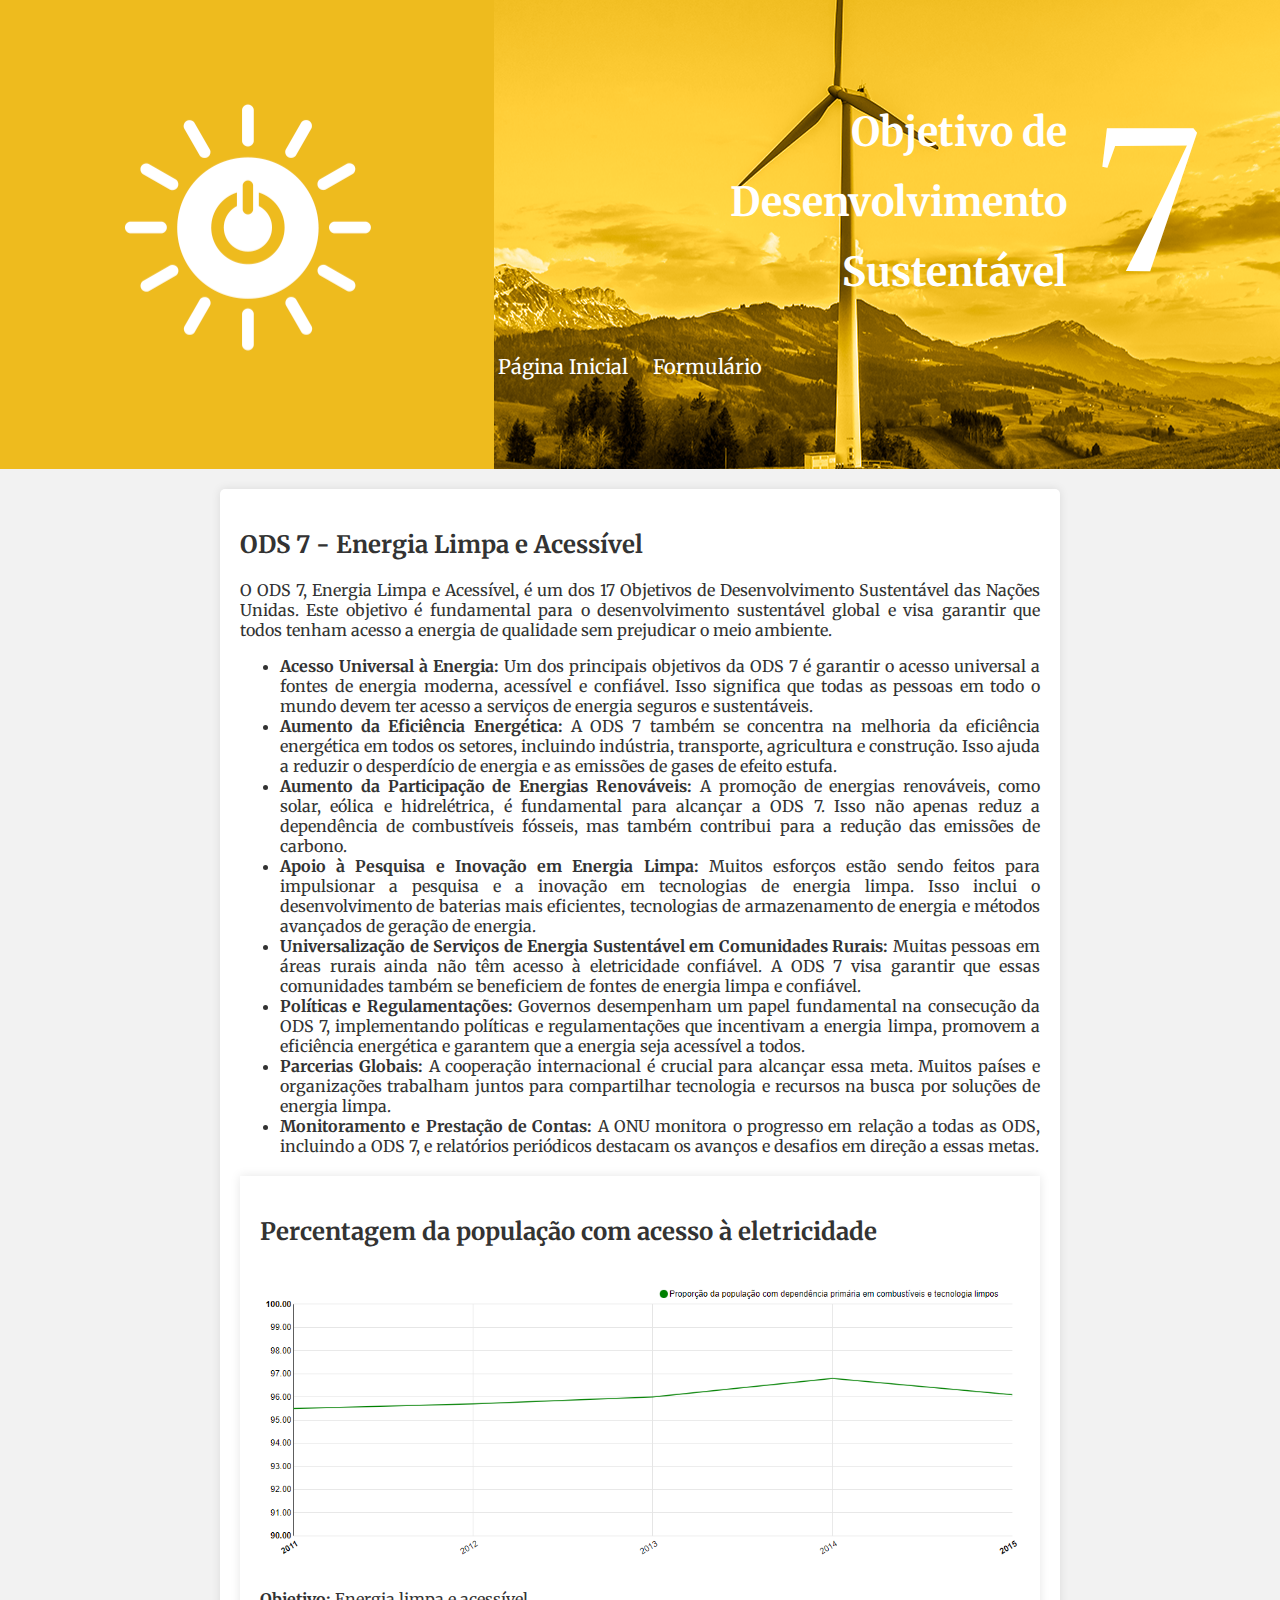
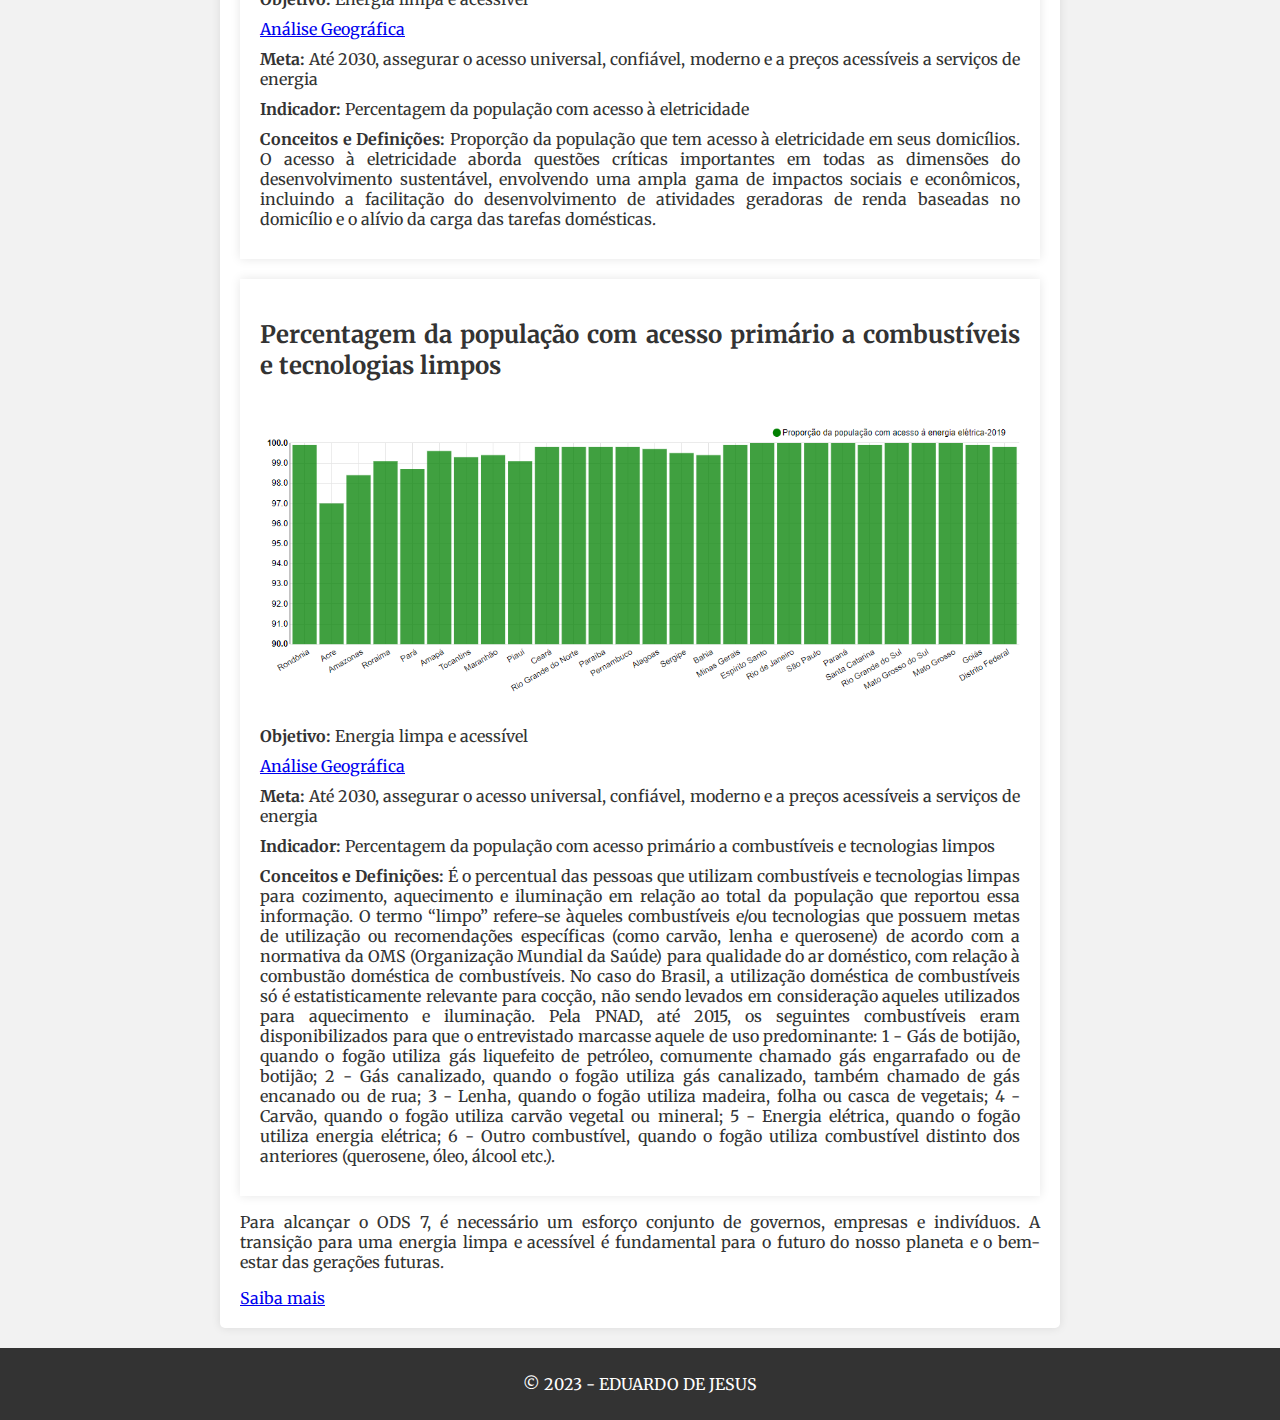
<file: index.html>
<!DOCTYPE html>
<html lang="pt">
<head>
    <meta charset="UTF-8">
    <meta name="viewport" content="width=device-width, initial-scale=1.0">
    <link rel="stylesheet" href="styles.css">
    <link href="https://fonts.googleapis.com/css?family=Merriweather&display=swap" rel="stylesheet">
    <title>ODS 7 - Energia Limpa e Acessível</title>
</head>
<body>
    <header>
        <div class="title-container">
            <h1>
                <span class="top">Objetivo de</span>
                <span class="middle">Desenvolvimento</span>
                <span class="bottom">Sustentável</span>
            </h1>
            <div class="big-number">7</div>
        </div>
        <nav>

            <ul>
                
                <li><a href="index.html">Página Inicial</a></li>
                <li><a href="form.html">Formulário</a></li>
                
            </ul>
        </nav>
    </header>

    <main>
        <section class="information">
            <h2>ODS 7 - Energia Limpa e Acessível</h2>
            <p>O ODS 7, Energia Limpa e Acessível, é um dos 17 Objetivos de Desenvolvimento Sustentável das Nações Unidas. Este objetivo é fundamental para o desenvolvimento sustentável global e visa garantir que todos tenham acesso a energia de qualidade sem prejudicar o meio ambiente.</p>
            <ul>
                <li><strong>Acesso Universal à Energia:</strong> Um dos principais objetivos da ODS 7 é garantir o acesso universal a fontes de energia moderna, acessível e confiável. Isso significa que todas as pessoas em todo o mundo devem ter acesso a serviços de energia seguros e sustentáveis.</li>
                <li><strong>Aumento da Eficiência Energética:</strong> A ODS 7 também se concentra na melhoria da eficiência energética em todos os setores, incluindo indústria, transporte, agricultura e construção. Isso ajuda a reduzir o desperdício de energia e as emissões de gases de efeito estufa.</li>
                <li><strong>Aumento da Participação de Energias Renováveis:</strong> A promoção de energias renováveis, como solar, eólica e hidrelétrica, é fundamental para alcançar a ODS 7. Isso não apenas reduz a dependência de combustíveis fósseis, mas também contribui para a redução das emissões de carbono.</li>
                <li><strong>Apoio à Pesquisa e Inovação em Energia Limpa:</strong> Muitos esforços estão sendo feitos para impulsionar a pesquisa e a inovação em tecnologias de energia limpa. Isso inclui o desenvolvimento de baterias mais eficientes, tecnologias de armazenamento de energia e métodos avançados de geração de energia.</li>
                <li><strong>Universalização de Serviços de Energia Sustentável em Comunidades Rurais:</strong> Muitas pessoas em áreas rurais ainda não têm acesso à eletricidade confiável. A ODS 7 visa garantir que essas comunidades também se beneficiem de fontes de energia limpa e confiável.</li>
                <li><strong>Políticas e Regulamentações:</strong> Governos desempenham um papel fundamental na consecução da ODS 7, implementando políticas e regulamentações que incentivam a energia limpa, promovem a eficiência energética e garantem que a energia seja acessível a todos.</li>              
                <li><strong>Parcerias Globais:</strong> A cooperação internacional é crucial para alcançar essa meta. Muitos países e organizações trabalham juntos para compartilhar tecnologia e recursos na busca por soluções de energia limpa.</li>             
                <li><strong>Monitoramento e Prestação de Contas:</strong> A ONU monitora o progresso em relação a todas as ODS, incluindo a ODS 7, e relatórios periódicos destacam os avanços e desafios em direção a essas metas.</li>
            </ul>            


            <div class="access-section">
                <h2>Percentagem da população com acesso à eletricidade</h2>
                <img src="acessoprimario.png" alt="Acesso à Eletricidade">
                <p><strong>Objetivo:</strong> Energia limpa e acessível</p>
                <a href="https://pgiods.ibge.gov.br/index.html?mapid=129" target="_blank">Análise Geográfica</a>
                <p><strong>Meta:</strong> Até 2030, assegurar o acesso universal, confiável, moderno e a preços acessíveis a serviços de energia</p>
                <p><strong>Indicador:</strong> Percentagem da população com acesso à eletricidade</p>
                <p><strong>Conceitos e Definições:</strong> Proporção da população que tem acesso à eletricidade em seus domicílios. O acesso à eletricidade aborda questões críticas importantes em todas as dimensões do desenvolvimento sustentável, envolvendo uma ampla gama de impactos sociais e econômicos, incluindo a facilitação do desenvolvimento de atividades geradoras de renda baseadas no domicílio e o alívio da carga das tarefas domésticas.</p>
            </div>

            <div class="access-section">
                <h2>Percentagem da população com acesso primário a combustíveis e tecnologias limpos</h2>
                <img src="acessoeletre.png" alt="Acesso a Combustíveis Limpos">
                <p><strong>Objetivo:</strong> Energia limpa e acessível</p>
                <a href="https://pgiods.ibge.gov.br/index.html?mapid=128" target="_blank">Análise Geográfica</a>
                <p><strong>Meta:</strong> Até 2030, assegurar o acesso universal, confiável, moderno e a preços acessíveis a serviços de energia</p>
                <p><strong>Indicador:</strong> Percentagem da população com acesso primário a combustíveis e tecnologias limpos</p>
                <p><strong>Conceitos e Definições:</strong> É o percentual das pessoas que utilizam combustíveis e tecnologias limpas para cozimento, aquecimento e iluminação em relação ao total da população que reportou essa informação. O termo “limpo” refere-se àqueles combustíveis e/ou tecnologias que possuem metas de utilização ou recomendações específicas (como carvão, lenha e querosene) de acordo com a normativa da OMS (Organização Mundial da Saúde) para qualidade do ar doméstico, com relação à combustão doméstica de combustíveis. No caso do Brasil, a utilização doméstica de combustíveis só é estatisticamente relevante para cocção, não sendo levados em consideração aqueles utilizados para aquecimento e iluminação. Pela PNAD, até 2015, os seguintes combustíveis eram disponibilizados para que o entrevistado marcasse aquele de uso predominante: 1 - Gás de botijão, quando o fogão utiliza gás liquefeito de petróleo, comumente chamado gás engarrafado ou de botijão; 2 - Gás canalizado, quando o fogão utiliza gás canalizado, também chamado de gás encanado ou de rua; 3 - Lenha, quando o fogão utiliza madeira, folha ou casca de vegetais; 4 - Carvão, quando o fogão utiliza carvão vegetal ou mineral; 5 - Energia elétrica, quando o fogão utiliza energia elétrica; 6 - Outro combustível, quando o fogão utiliza combustível distinto dos anteriores (querosene, óleo, álcool etc.).</p>
            </div>


            <p>Para alcançar o ODS 7, é necessário um esforço conjunto de governos, empresas e indivíduos. A transição para uma energia limpa e acessível é fundamental para o futuro do nosso planeta e o bem-estar das gerações futuras.</p>
            <a href="https://www.ipea.gov.br/ods/ods7.html" target="_blank">Saiba mais</a>
        </section>
    </main>

    <footer>
        <p>&copy; 2023 - EDUARDO DE JESUS</p>
    </footer>
</body>
</html>
</file>
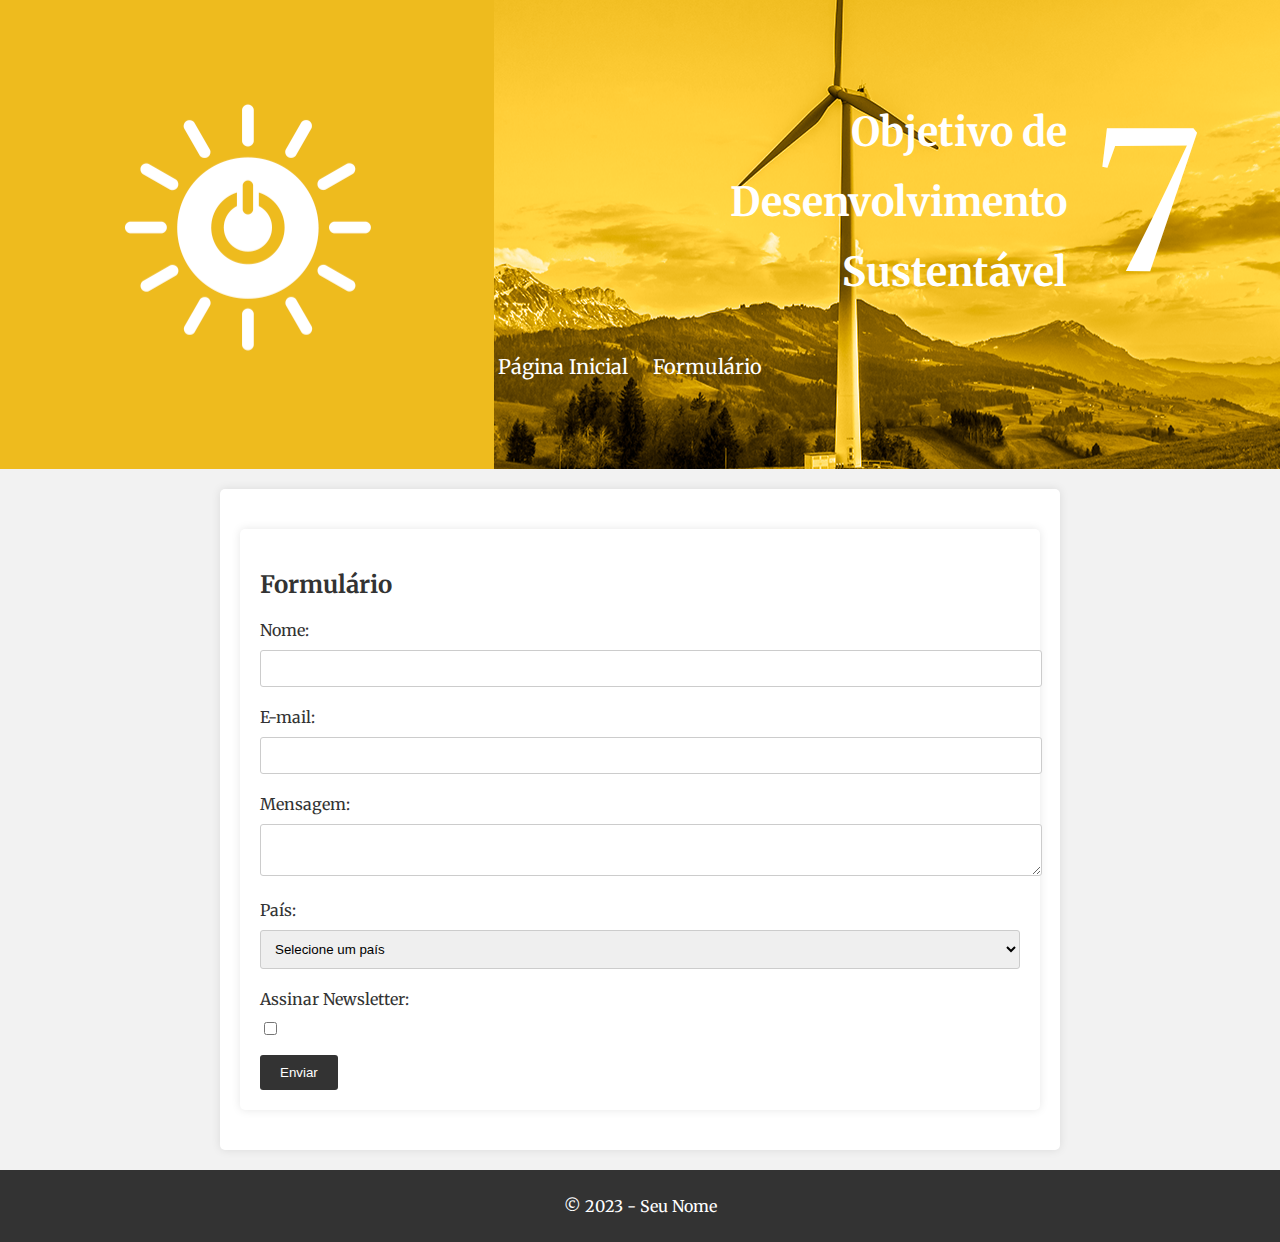
<file: form.html>
<!DOCTYPE html>
<html lang="pt">
<head>
    <meta charset="UTF-8">
    <meta name="viewport" content="width=device-width, initial-scale=1.0">
    <link rel="stylesheet" href="styles.css">
    <link href="https://fonts.googleapis.com/css?family=Merriweather&display=swap" rel="stylesheet">
    <title>Formulário - ODS 7</title>
</head>
<body>
    <header>
        <div class="title-container">
            <h1>
                <span class="top">Objetivo de</span>
                <span class="middle">Desenvolvimento</span>
                <span class="bottom">Sustentável</span>
            </h1>
            <div class="big-number">7</div>
        </div>
        <nav>
            
            <ul>
                <li><a href="index.html">Página Inicial</a></li>
                <li><a href="form.html">Formulário</a></li>
            </ul>
        </nav>
    </header>

    <main>
        <section class="form">
            <h2>Formulário</h2>
            <form action="process.php" method="post">
                <label for="name">Nome:</label>
                <input type="text" id="name" name="name" required>
                
                <label for="email">E-mail:</label>
                <input type="email" id="email" name="email" required>
                
                <label for="message">Mensagem:</label>
                <textarea id="message" name="message" required></textarea>
                
                <label for="country">País:</label>
                <select id="country" name="country" required>
                    <option value="" disabled selected>Selecione um país</option>
                    <option value="1">Brasil</option>
                    <option value="2">Estados Unidos</option>
                    <option value="3">Canadá</option>
                    <option value="4">Reino Unido</option>
                    <option value="5">França</option>
                    <option value="6">Austrália</option>
                    <option value="7">Japão</option>
                    <option value="8">Alemanha</option>
                    <option value="9">China</option>
                    <option value="10">Índia</option>
                    <option value="11">México</option>
                    <option value="12">Itália</option>
                    <option value="13">Espanha</option>
                    <option value="14">Rússia</option>
                    <option value="15">África do Sul</option>
                    <option value="16">Angola</option>
                </select>                
                <label for="subscribe">Assinar Newsletter:</label>
                <input type="checkbox" id="subscribe" name="subscribe">
                <p></p>
                <button type="submit">Enviar</button>
            </form>
        </section>
    </main>

    <footer>
        <p>&copy; 2023 - Seu Nome</p>
    </footer>
</body>
</html>
</file>
<file: styles.css>
/* Estilos gerais */
body {
    font-family: 'Merriweather', serif;
    background-color: #f2f2f2;
    margin: 0;
    padding: 0;
    color: #333;
}

header {
    background-image: url('banner.png');
    background-color: #333;
    color: #fff;
    padding: 5.5%;
    text-align: center;
}

nav ul {
    font-size: 20px;
    list-style: none;
    padding: 0;
}

nav li {
    display: inline;
    margin-right: 20px;
}

nav a {
    text-decoration: none;
    color: #fff;
}

main {
    max-width: 800px;
    margin: 20px auto;
    padding: 20px;
    background-color: #fff;
    box-shadow: 0 0 10px rgba(0, 0, 0, 0.1);
    border-radius: 5px;
    text-align: justify;
}

.information img {
    max-width: 100%;
    height: auto;
    margin: 20px 0;
}

footer {
    text-align: center;
    background-color: #333;
    color: #fff;
    padding: 10px;
}


.title-container {
    display: flex;
    align-items: center;
    justify-content: flex-end;
}

h1 {
    font-size: 40px;
    display: flex;
    flex-direction: column;
    align-items: flex-end;
    margin-right: 0px;
}

span.top, span.middle, span.bottom {
    color: rgb(255, 255, 255);
    padding: 10px 20px;
    margin: 0;
}

.big-number {
    color: rgb(255, 255, 255);
    font-size: 12em; 
    padding: 5px 10px;
    margin-right: 0;
    border-radius: 50%;
}


.access-section {
    background-color: #fff; 
    padding: 20px;
    margin-top: 20px;
    box-shadow: 0 0 10px rgba(0, 0, 0, 0.1);
    text-align: justify;
}

.access-section h2 {
    font-size: 24px; 
}

.access-section img {
    max-width: 100%;
    height: auto;
    margin-top: 20px;
}

.access-section p {
    margin: 10px 0;
}


/* Estilos do formulário */
.form {
    max-width: 800px;
    margin: 20px auto;
    padding: 20px;
    background-color: #fff;
    box-shadow: 0 0 10px rgba(0, 0, 0, 0.1);
    border-radius: 5px;
}

.form label {
    display: block;
    margin-bottom: 10px;
}

.form input[type="text"],
.form input[type="email"],
.form textarea,
.form select {
    width: 100%;
    padding: 10px;
    margin-bottom: 20px;
    border: 1px solid #ccc;
    border-radius: 3px;
}

.form button {
    background-color: #333;
    color: #fff;
    padding: 10px 20px;
    border: none;
    border-radius: 3px;
    cursor: pointer;
}

.form button:hover {
    background-color: #555;
}
</file>
